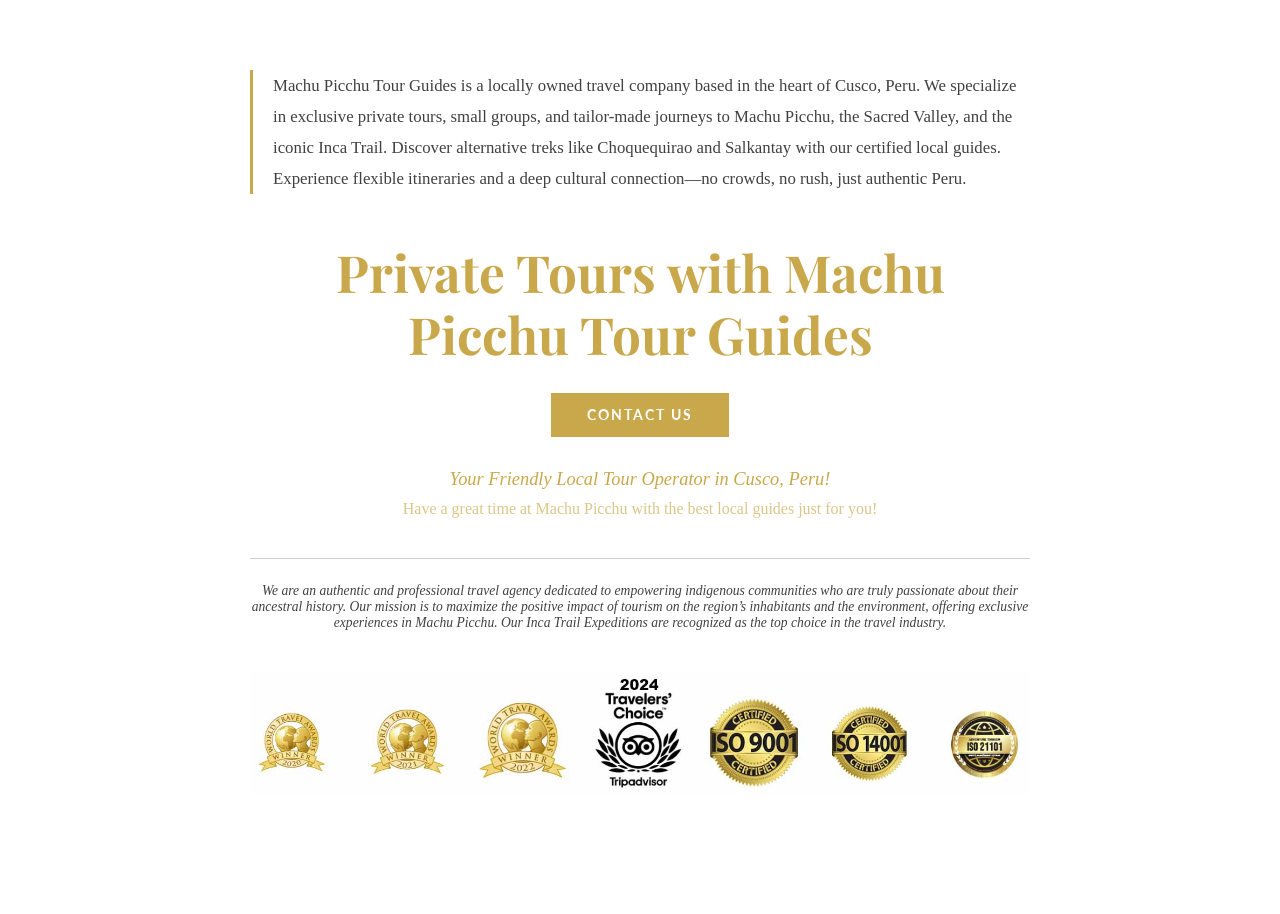
<file: module-machupicchutourguides/index.html>
<!DOCTYPE html>
<html lang="en">

<head>
    <meta charset="UTF-8">
    <meta name="viewport" content="width=device-width, initial-scale=1.0">
    <!-- <link rel="stylesheet" href="style-1.css"> -->
    <link rel="stylesheet" href="style-1.css">
    <title>Machu Picchu Tour Guides</title>
    <link
        href="https://fonts.googleapis.com/css2?family=Playfair+Display:ital,wght@0,700;1,400&family=Lato:wght@300;400;700&display=swap"
        rel="stylesheet">

</head>

<body>
    <section>
        <p>
            Machu Picchu Tour Guides is a locally owned travel company based in the heart of Cusco, Peru. We
            specialize
            in exclusive private tours, small groups, and tailor-made journeys to Machu Picchu, the Sacred Valley,
            and
            the iconic Inca Trail.

            Discover alternative treks like Choquequirao and Salkantay with our certified local guides. Experience
            flexible itineraries and a deep cultural connection—no crowds, no rush, just authentic Peru.
        </p>

        <h2>Private Tours with Machu Picchu Tour Guides</h2>
        <button>Contact Us</button>
        <p>
            Your Friendly Local Tour Operator in Cusco, Peru!
        </p>
        <p>
            Have a great time at Machu Picchu with the best local guides just for you!
        </p>

        <p>
            We are an authentic and professional travel agency dedicated to empowering indigenous communities who are
            truly passionate about their ancestral history. Our mission is to maximize the positive impact of tourism on
            the region’s inhabitants and the environment, offering exclusive experiences in Machu Picchu. Our Inca Trail
            Expeditions are recognized as the top choice in the travel industry.
        </p>

        <img src="asssets/awards.webp" alt="Awards de Machupicchu Tour Guides">
    </section>

</body>

</html>
</file>
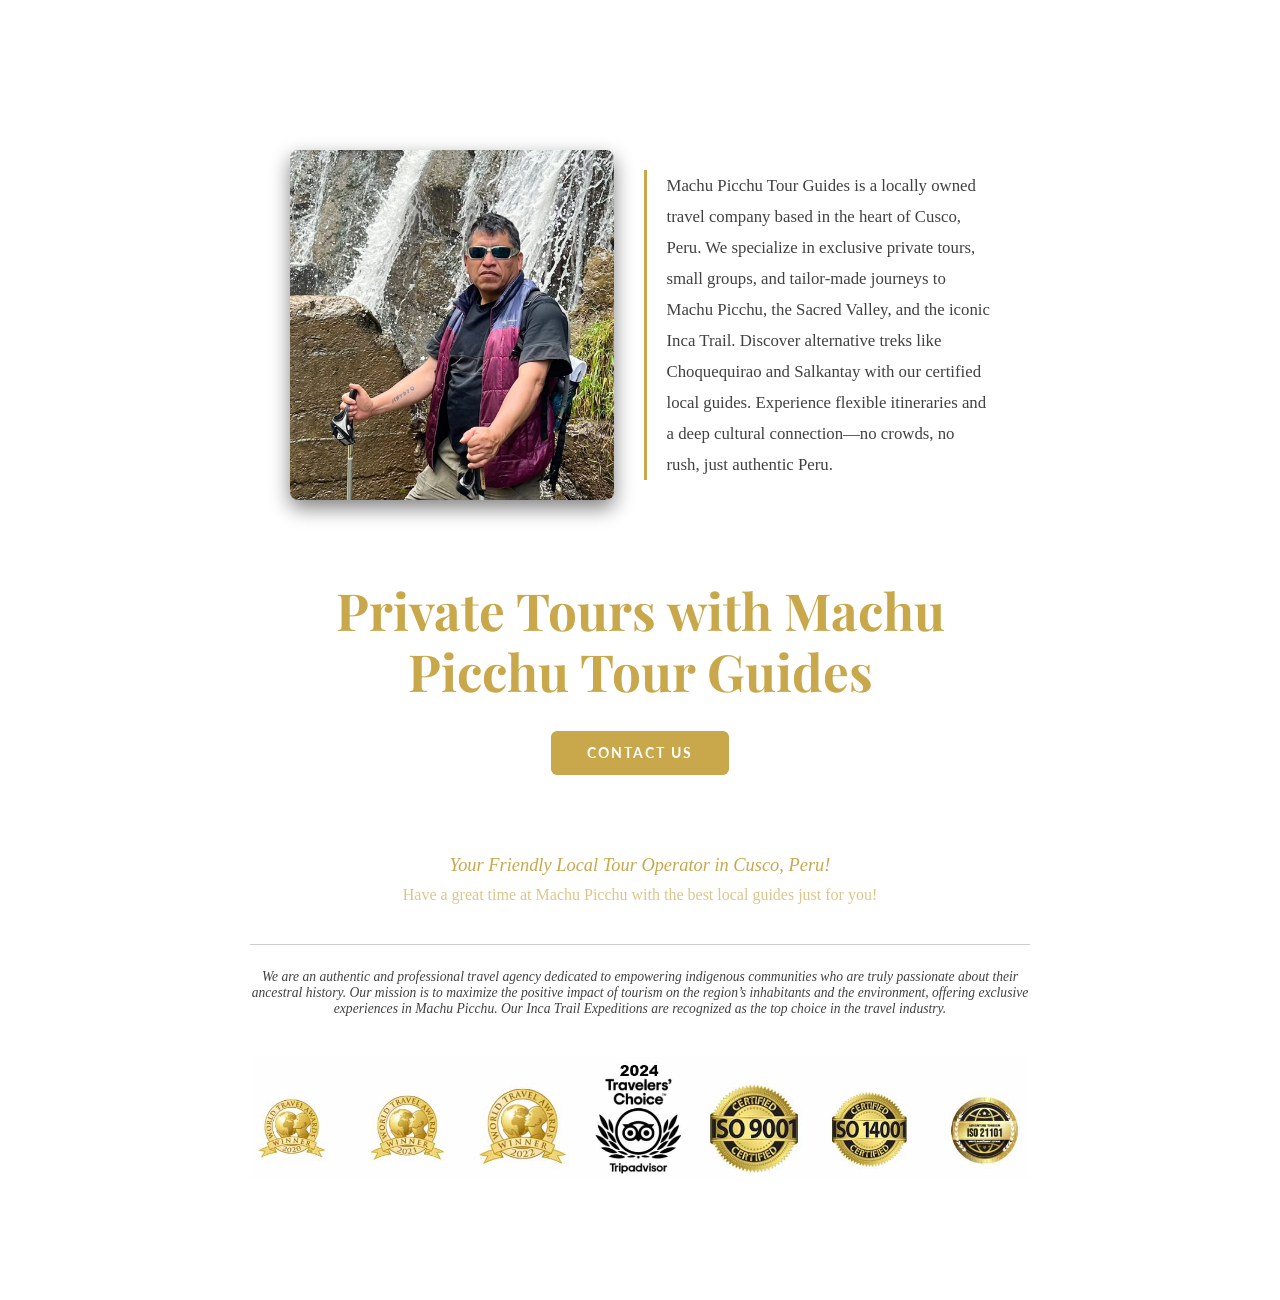
<file: module-machupicchutourguides/index-2.html>
<!DOCTYPE html>
<html lang="en">

<head>
    <meta charset="UTF-8">
    <meta name="viewport" content="width=device-width, initial-scale=1.0">
    <!-- <link rel="stylesheet" href="style-1.css"> -->
    <link rel="stylesheet" href="style-2.css">
    <title>Machu Picchu Tour Guides</title>
    <link
        href="https://fonts.googleapis.com/css2?family=Playfair+Display:ital,wght@0,700;1,400&family=Lato:wght@300;400;700&display=swap"
        rel="stylesheet">

</head>

<body>
    <section>
        <div>
            <img src="asssets/staff.jpeg" alt="Staff de Machupicchu Tour Guides">
            <p class="p1">
                Machu Picchu Tour Guides is a locally owned travel company based in the heart of Cusco, Peru. We
                specialize
                in exclusive private tours, small groups, and tailor-made journeys to Machu Picchu, the Sacred Valley,
                and the iconic Inca Trail.

                Discover alternative treks like Choquequirao and Salkantay with our certified local guides. Experience
                flexible itineraries and a deep cultural connection—no crowds, no rush, just authentic Peru.
            </p>
        </div>

        <h2>Private Tours with Machu Picchu Tour Guides</h2>
        <button>Contact Us</button>
        <p class="p2">
            Your Friendly Local Tour Operator in Cusco, Peru!
        </p>
        <p class="p3">
            Have a great time at Machu Picchu with the best local guides just for you!
        </p>

        <p class="p4">
            We are an authentic and professional travel agency dedicated to empowering indigenous communities who are
            truly passionate about their ancestral history. Our mission is to maximize the positive impact of tourism on
            the region’s inhabitants and the environment, offering exclusive experiences in Machu Picchu. Our Inca Trail
            Expeditions are recognized as the top choice in the travel industry.
        </p>

        <img src="asssets/awards.webp" alt="Awards de Machupicchu Tour Guides">
    </section>

</body>

</html>
</file>
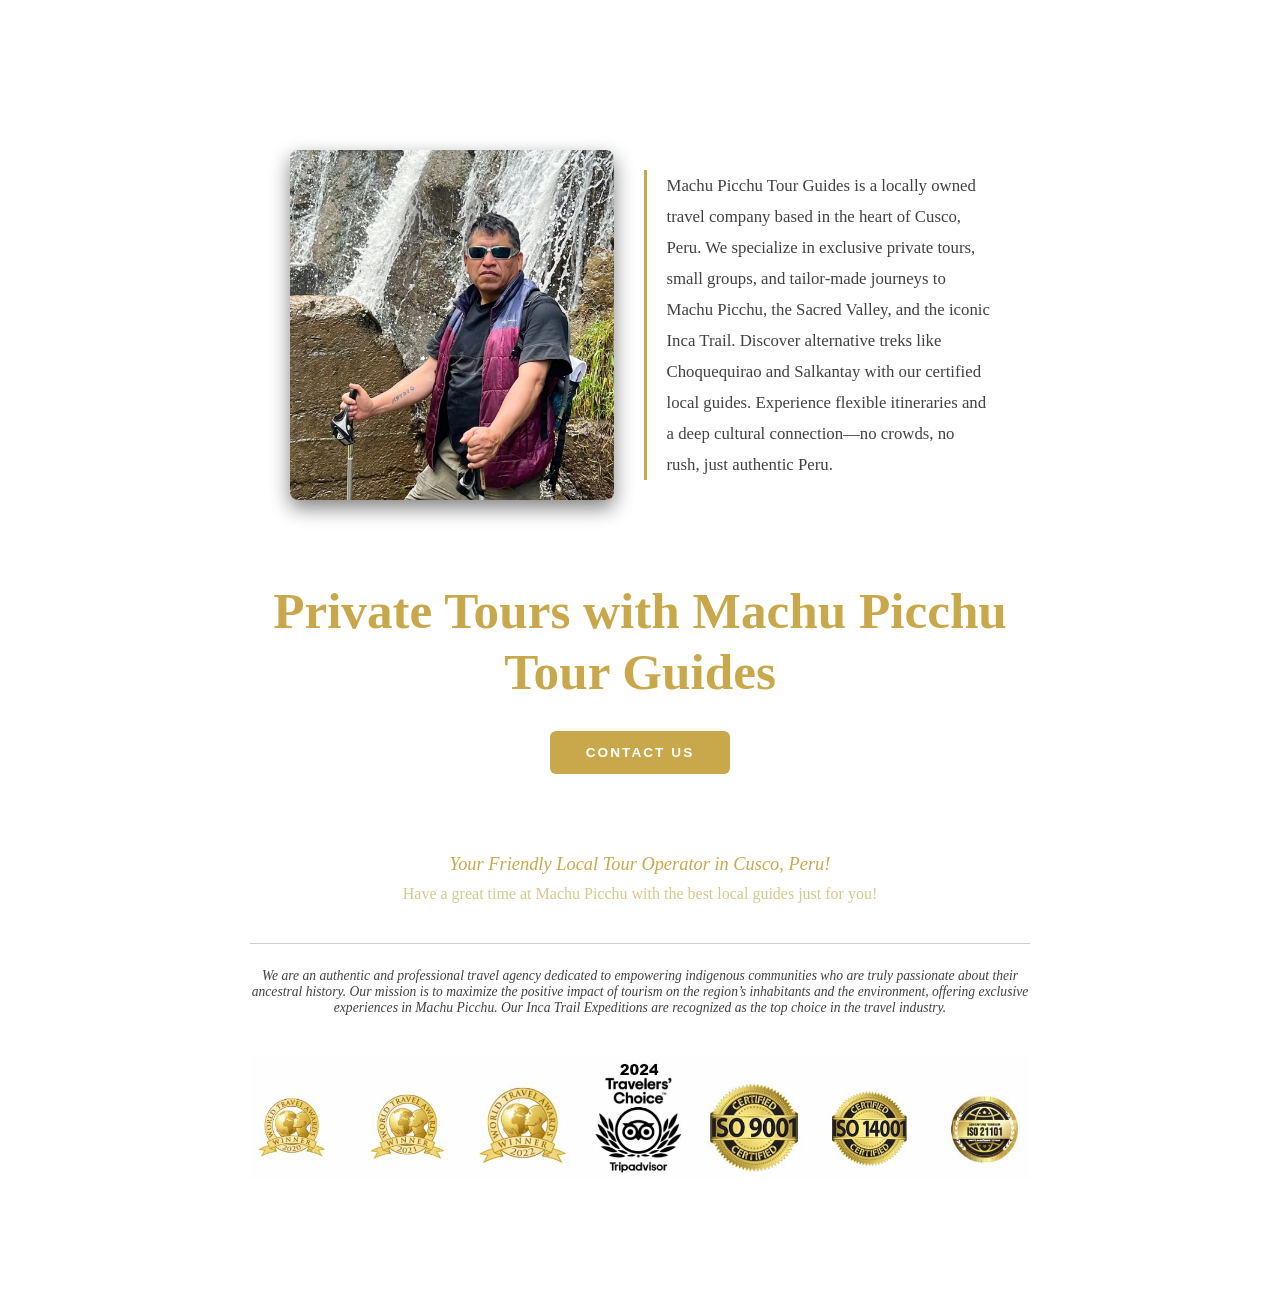
<file: presentation-seccion-module/index-2.html>
<!DOCTYPE html>
<html lang="en">

<head>
    <meta charset="UTF-8">
    <meta name="viewport" content="width=device-width, initial-scale=1.0">
    <!-- <link rel="stylesheet" href="style-1.css"> -->
    <link rel="stylesheet" href="style-2.css">
    <title>Machu Picchu Tour Guides</title>
    <!-- <link
        href="https://fonts.googleapis.com/css2?family=Playfair+Display:ital,wght@0,700;1,400&family=Lato:wght@300;400;700&display=swap"
        rel="stylesheet"> -->

</head>

<body>
    <section>
        <div>
            <img src="asssets/staff.jpeg" alt="Staff de Machupicchu Tour Guides">
            <p class="p1">
                Machu Picchu Tour Guides is a locally owned travel company based in the heart of Cusco, Peru. We
                specialize
                in exclusive private tours, small groups, and tailor-made journeys to Machu Picchu, the Sacred Valley,
                and the iconic Inca Trail.

                Discover alternative treks like Choquequirao and Salkantay with our certified local guides. Experience
                flexible itineraries and a deep cultural connection—no crowds, no rush, just authentic Peru.
            </p>
        </div>

        <h2>Private Tours with Machu Picchu Tour Guides</h2>
        <button>Contact Us</button>
        <p class="p2">
            Your Friendly Local Tour Operator in Cusco, Peru!
        </p>
        <p class="p3">
            Have a great time at Machu Picchu with the best local guides just for you!
        </p>

        <p class="p4">
            We are an authentic and professional travel agency dedicated to empowering indigenous communities who are
            truly passionate about their ancestral history. Our mission is to maximize the positive impact of tourism on
            the region’s inhabitants and the environment, offering exclusive experiences in Machu Picchu. Our Inca Trail
            Expeditions are recognized as the top choice in the travel industry.
        </p>

        <img src="asssets/awards.webp" alt="Awards de Machupicchu Tour Guides">
    </section>

</body>

</html>
</file>
<file: module-machupicchutourguides/style-1.css>
*,
*::before,
*::after {
    box-sizing: border-box;
    margin: 0;
    padding: 0;
}

section {
    max-width: 860px;
    margin: 0 auto;
    padding: 70px 40px 80px;
}

p:first-of-type {
    font-size: 1.05rem;
    line-height: 1.85;
    color: #000000bf;
    /* background: #f0f0f0; */
    border-left: 3px solid #c9a84c;
    padding-left: 20px;
    margin-bottom: 48px;
}
 
/*@media (max-width: 640px) {
    div {
        flex-direction: row;
    }

    div img {
        width: 100%;
        max-width: 100%;
    }
} */

h2 {
    text-align: center;
    font-family: 'Playfair Display', serif;
    font-size: clamp(2rem, 5vw, 3.2rem);
    font-weight: 700;
    color: #c9a84c;
    line-height: 1.2;
    margin-bottom: 28px;
}

button {
    font-family: 'Lato', sans-serif;
    font-size: 0.85rem;
    font-weight: 700;
    letter-spacing: 0.15em;
    text-transform: uppercase;
    color: #fff;
    background: #c9a84c;
    border: none;
    padding: 14px 36px;
    cursor: pointer;
    transition: background 0.3s, transform 0.2s;
    margin: 0 auto 32px;
    display: block;
}

button:hover {
    background: #e8c55a;
    transform: translateY(-2px);
}

p:nth-of-type(2) {
    text-align: center;
    font-size: 1.15rem;
    font-style: italic;
    color: #c9a84c;
    margin-bottom: 10px;
}

p:nth-of-type(3) {
    text-align: center;
    font-size: 1rem;
    color: #c9a84ca8;
    margin-bottom: 40px;
}

p:nth-of-type(4) {
    text-align: center;
    font-size: 0.85rem;
    color: #000000bf;
    font-style: italic;
    border-top: 1px solid rgba(192, 190, 190, 0.749);
    padding-top: 24px;
}

img {
    display: block;
    margin: 40px auto;
    width: 100%;
    /* max-width: 600px; */
}
</file>
<file: module-machupicchutourguides/style-2.css>
*,
*::before,
*::after {
    box-sizing: border-box;
    margin: 0;
    padding: 0;
}

section {
    max-width: 860px;
    margin: 0 auto;
    padding: 70px 40px 80px;
}

.p1 {
    font-size: 1.05rem;
    line-height: 1.85;
    color: #000000bf;
    /* background: #f0f0f0; */
    border-left: 3px solid #c9a84c;
    padding-left: 20px;
    /* margin-bottom: 48px; */
}

@media (max-width: 768px) {
    div {
        gap: 0px !important;
        flex-direction: column;
    }

    div img {
        order: 2;
        width: 90% !important;
        height: auto;
        max-width: 200px;
    }

    div p {
        order: 1;
    }
}

div {
    margin: 40px;
    display: flex;
    align-items: center;
    gap: 30px;
}

div p {
    flex: 1;
}

div img {
    flex: 1;
    width: 100%;
    height: 350px;
    max-width: 450px;
    object-fit: cover;
    border-radius: 8px;
    box-shadow: 0 8px 20px #0000007e;
}

h2 {
    text-align: center;
    font-family: 'Playfair Display', serif;
    font-size: clamp(2rem, 5vw, 3.2rem);
    font-weight: 700;
    color: #c9a84c;
    line-height: 1.2;
    margin-bottom: 28px;
}

button {
    font-family: 'Lato', sans-serif;
    font-size: 0.85rem;
    font-weight: 700;
    letter-spacing: 0.15em;
    text-transform: uppercase;
    color: #fff;
    background: #c9a84c;
    border: none;
    border-radius: 6px;
    padding: 14px 36px;
    cursor: pointer;
    transition: background 0.3s, transform 0.2s;
    margin: 0 auto 80px;
    display: block;
}

button:hover {
    background: #e8c55a;
    transform: translateY(-2px);
}

.p2 {
    text-align: center;
    font-size: 1.15rem;
    font-style: italic;
    color: #c9a84c;
    margin-bottom: 10px;
}

.p3 {
    text-align: center;
    font-size: 1rem;
    color: #c9a84ca8;
    margin-bottom: 40px;
}

.p4 {
    text-align: center;
    font-size: 0.85rem;
    color: #000000bf;
    font-style: italic;
    border-top: 1px solid rgba(192, 190, 190, 0.749);
    padding-top: 24px;
}

img {
    display: block;
    margin: 40px auto;
    width: 100%;
}
</file>
<file: presentation-seccion-module/style-1.css>
*,
*::before,
*::after {
    box-sizing: border-box;
    margin: 0;
    padding: 0;
}

section {
    max-width: 860px;
    margin: 0 auto;
    padding: 70px 40px 80px;
}

p:first-of-type {
    font-size: 1.05rem;
    line-height: 1.85;
    color: #000000bf;
    /* background: #f0f0f0; */
    border-left: 3px solid #c9a84c;
    padding-left: 20px;
    margin-bottom: 48px;
}
 
/*@media (max-width: 640px) {
    div {
        flex-direction: row;
    }

    div img {
        width: 100%;
        max-width: 100%;
    }
} */

h2 {
    text-align: center;
    font-family: 'Playfair Display', serif;
    font-size: clamp(2rem, 5vw, 3.2rem);
    font-weight: 700;
    color: #c9a84c;
    line-height: 1.2;
    margin-bottom: 28px;
}

button {
    font-family: 'Lato', sans-serif;
    font-size: 0.85rem;
    font-weight: 700;
    letter-spacing: 0.15em;
    text-transform: uppercase;
    color: #fff;
    background: #c9a84c;
    border: none;
    padding: 14px 36px;
    cursor: pointer;
    transition: background 0.3s, transform 0.2s;
    margin: 0 auto 32px;
    display: block;
}

button:hover {
    background: #e8c55a;
    transform: translateY(-2px);
}

p:nth-of-type(2) {
    text-align: center;
    font-size: 1.15rem;
    font-style: italic;
    color: #c9a84c;
    margin-bottom: 10px;
}

p:nth-of-type(3) {
    text-align: center;
    font-size: 1rem;
    color: #c9a84ca8;
    margin-bottom: 40px;
}

p:nth-of-type(4) {
    text-align: center;
    font-size: 0.85rem;
    color: #000000bf;
    font-style: italic;
    border-top: 1px solid rgba(192, 190, 190, 0.749);
    padding-top: 24px;
}

img {
    display: block;
    margin: 40px auto;
    width: 100%;
    /* max-width: 600px; */
}
</file>
<file: presentation-seccion-module/style-2.css>
*,
*::before,
*::after {
    box-sizing: border-box;
    margin: 0;
    padding: 0;
}

section {
    max-width: 860px;
    margin: 0 auto;
    padding: 70px 40px 80px;
}

.p1 {
    font-size: 1.05rem;
    line-height: 1.85;
    color: #000000bf;
    /* background: #f0f0f0; */
    border-left: 3px solid #c9a84c;
    padding-left: 20px;
    /* margin-bottom: 48px; */
}

@media (max-width: 768px) {
    div {
        gap: 0px !important;
        flex-direction: column;
    }

    div img {
        order: 2;
        width: 90% !important;
        height: auto;
        max-width: 200px;
    }

    div p {
        order: 1;
    }
}

div {
    margin: 40px;
    display: flex;
    align-items: center;
    gap: 30px;
}

div p {
    flex: 1;
}

div img {
    flex: 1;
    width: 100%;
    height: 350px;
    max-width: 450px;
    object-fit: cover;
    border-radius: 8px;
    box-shadow: 0 8px 20px #0000007e;
}

h2 {
    text-align: center;
    font-family: 'Playfair Display', serif;
    font-size: clamp(2rem, 5vw, 3.2rem);
    font-weight: 700;
    color: #c9a84c;
    line-height: 1.2;
    margin-bottom: 28px;
}

button {
    font-family: 'Lato', sans-serif;
    font-size: 0.85rem;
    font-weight: 700;
    letter-spacing: 0.15em;
    text-transform: uppercase;
    color: #fff;
    background: #c9a84c;
    border: none;
    border-radius: 6px;
    padding: 14px 36px;
    cursor: pointer;
    transition: background 0.3s, transform 0.2s;
    margin: 0 auto 80px;
    display: block;
}

button:hover {
    background: #e8c55a;
    transform: translateY(-2px);
}

.p2 {
    text-align: center;
    font-size: 1.15rem;
    font-style: italic;
    color: #c9a84c;
    margin-bottom: 10px;
}

.p3 {
    text-align: center;
    font-size: 1rem;
    color: #c9a84ca8;
    margin-bottom: 40px;
}

.p4 {
    text-align: center;
    font-size: 0.85rem;
    color: #000000bf;
    font-style: italic;
    border-top: 1px solid rgba(192, 190, 190, 0.749);
    padding-top: 24px;
}

img {
    display: block;
    margin: 40px auto;
    width: 100%;
}
</file>
